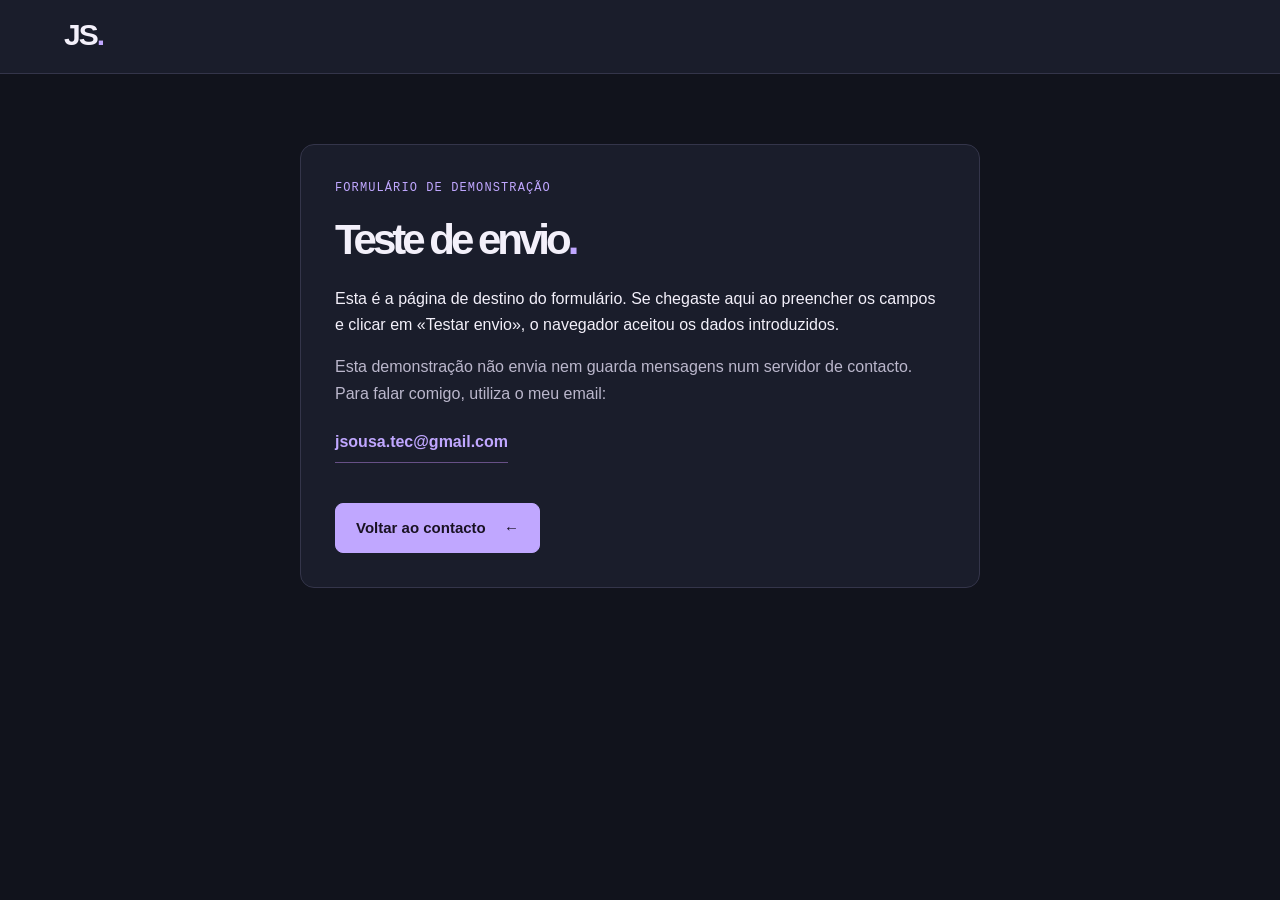
<file: portfolio/confirmacao.html>
<!DOCTYPE html>
<html lang="pt-PT">

<head>
    <meta charset="UTF-8">
    <meta name="viewport" content="width=device-width, initial-scale=1.0">
    <title>Teste do formulário | João Sousa</title>
    <link rel="icon" href="images/portfolio.png" type="image/png">
    <link rel="stylesheet" href="style.css"> 
</head>

<body>
    <header class="site-header">
        <div class="container">
            <a class="brand" href="index.html" aria-label="João Sousa - início">JS<span>.</span></a>
        </div>
    </header>
    <main class="container">
        <section class="panel confirmation">
            <p class="eyebrow">Formulário de demonstração</p>
            <h1>Teste de envio<span>.</span></h1>
            <p>Esta é a página de destino do formulário. Se chegaste aqui ao preencher os campos e clicar
                em «Testar envio», o navegador aceitou os dados introduzidos.</p>
            <p class="muted">Esta demonstração não envia nem guarda mensagens num servidor de contacto.
                Para falar comigo, utiliza o meu email:</p>
            <p><a class="email-link" href="mailto:jsousa.tec@gmail.com">jsousa.tec@gmail.com</a></p>
            <a class="button" href="index.html#contact">Voltar ao contacto <span aria-hidden="true">←</span></a>
        </section>
    </main>
</body>

</html>
</file>
<file: portfolio/style.css>
/* ==================================================
   1. Base: tipografia, cores e box model
   Paleta: fundo #11131c, painéis #1a1d2b,
   texto #f3f0fa, texto secundário #bbb7cc,
   destaque lilás #c0a7ff.
   ================================================== */

/* O padding e a border passam a fazer parte da largura definida. */
* {
    box-sizing: border-box;
}

body {
    margin: 0;
    background-color: #11131c;
    color: #e5e1f0;
    font-family: Arial, Helvetica, sans-serif;
    font-size: 16px;
    line-height: 1.65;
}

.container {
    width: 90%;
    max-width: 1160px;
    margin: 0 auto;
}

h1, h2, h3, p {
    margin-top: 0;
}

h1, h2, h3 {
    color: #f3f0fa;
    line-height: 1.2;
}

h2 {
    margin-bottom: 18px;
    font-size: 27px;
    letter-spacing: -0.7px;
}

h3 {
    margin-bottom: 12px;
    font-size: 20px;
}

p {
    margin-bottom: 16px;
}

a {
    color: #c0a7ff;
    text-decoration: none;
}

a:hover {
    color: #f3f0fa;
    text-decoration: underline;
}

/* O foco permite ver qual o elemento selecionado com a tecla Tab. */
a:focus, button:focus, input:focus, textarea:focus {
    outline: 2px solid #c0a7ff;
    outline-offset: 4px;
}

.muted, .small-note {
    color: #bbb7cc;
}

.small-note {
    margin: 20px 0 0;
    font-size: 13px;
    line-height: 1.7;
}

.eyebrow, .link-category, .image-caption {
    font-family: "Courier New", monospace;
    font-size: 12px;
    letter-spacing: 1.1px;
}

.eyebrow {
    margin-bottom: 16px;
    color: #c0a7ff;
    text-transform: uppercase;
}

/* ==================================================
   2. Cabeçalho e navegação
   ================================================== */

.site-header {
    padding: 20px 0;
    background-color: #1a1d2b;
    border-bottom: 1px solid #34354a;
}

.header-content, .nav-links {
    display: flex;
    align-items: center;
    justify-content: space-between;
}

.header-content {
    flex-direction: column;
    gap: 14px;
}

.brand {
    color: #f3f0fa;
    font-size: 30px;
    font-weight: bold;
    line-height: 1;
    letter-spacing: -2px;
}

.brand span, h1 span, .footer-dot {
    color: #c0a7ff;
}

.brand:hover {
    text-decoration: none;
}

.nav-links {
    flex-wrap: wrap;
    justify-content: center;
    gap: 4px;
    margin: 0;
    padding: 0;
    list-style: none;
}

.nav-links a {
    display: block;
    padding: 10px 12px;
    border-bottom: 2px solid transparent;
    border-radius: 6px;
    color: #d7d2e6;
    font-size: 14px;
}

.nav-links a:hover, .nav-links a:focus {
    background-color: #2b2540;
    border-bottom-color: #c0a7ff;
    color: #e1d4ff;
    text-decoration: none;
}

/* ==================================================
   3. Sobre mim e imagem
   ================================================== */

.hero {
    display: flex;
    flex-direction: column;
    align-items: center;
    gap: 36px;
    padding: 52px 0;
}

.hero-text, .hero-image {
    width: 100%;
}

h1 {
    margin-bottom: 20px;
    font-size: 48px;
    letter-spacing: -2.5px;
}

.hero-subtitle {
    margin-bottom: 22px;
    font-size: 25px;
    line-height: 1.35;
    color: #ded7ef;
}

.intro {
    max-width: 490px;
    color: #bbb7cc;
}

.hero-image img {
    display: block;
    width: 100%;
    height: auto;
    border: 1px solid #5c4786;
    border-radius: 18px;
}

.image-caption {
    display: flex;
    justify-content: space-between;
    gap: 12px;
    margin: 14px 0 0;
    color: #bbb7cc;
    font-size: 10px;
}

/* ==================================================
   4. Botões e ligações de destaque
   ================================================== */

.hero-actions {
    display: flex;
    flex-wrap: wrap;
    align-items: center;
    gap: 24px;
    margin-top: 30px;
}

.button {
    display: inline-block;
    padding: 13px 20px;
    border: 1px solid #c0a7ff;
    border-radius: 8px;
    background-color: #c0a7ff;
    color: #191223;
    font-family: Arial, Helvetica, sans-serif;
    font-size: 15px;
    font-weight: bold;
    line-height: 1.5;
    cursor: pointer;
}

.button span {
    margin-left: 14px;
}

.button:hover {
    background-color: #d6c5ff;
    border-color: #d6c5ff;
    color: #191223;
    text-decoration: none;
}

.text-link {
    font-size: 14px;
}

/* ==================================================
   5. Secções, hobbies e tarefas: grelhas com Flexbox
   ================================================== */

.panel {
    margin-bottom: 24px;
    padding: 28px;
    border: 1px solid #34354a;
    border-radius: 14px;
    background-color: #1a1d2b;
    color: #f3f0fa;
}

.personal-grid, .links-grid {
    display: flex;
    flex-wrap: wrap;
    justify-content: space-between;
}

.personal-card, .link-card {
    width: 100%;
}

.hobby-list {
    display: flex;
    flex-wrap: wrap;
    gap: 10px;
    margin: 24px 0 0;
    padding: 0;
    list-style: none;
}

.hobby-list li {
    padding: 8px 12px;
    border: 1px solid #514267;
    border-radius: 6px;
    background-color: #2b2540;
    color: #e1d4ff;
    font-size: 14px;
}

.task-list {
    margin: 20px 0 0;
    padding-left: 25px;
}

.task-list li {
    padding: 5px 0 5px 8px;
    color: #ded7ef;
}

/* ==================================================
   6. Links favoritos
   ================================================== */

.section-intro {
    margin-bottom: 26px;
}

.link-card {
    margin-bottom: 16px;
    padding: 22px;
    border: 1px solid #34354a;
    border-radius: 10px;
    background-color: #141722;
}

.link-category {
    margin-bottom: 22px;
    color: #bbb7cc;
    text-transform: uppercase;
}

.link-card h3 a {
    display: flex;
    justify-content: space-between;
    gap: 8px;
    color: #e1d4ff;
}

.link-card p:last-child {
    margin-bottom: 0;
    color: #bbb7cc;
    font-size: 14px;
}

/* ==================================================
   7. Tabela do horário
   ================================================== */

table {
    width: 100%;
    border-collapse: collapse;
    text-align: left;
    font-size: 15px;
}

th, td {
    padding: 16px;
    border: 1px solid #414258;
}

thead th {
    background-color: #c0a7ff;
    color: #191223;
    font-weight: bold;
}

tbody th {
    font-weight: normal;
}

tbody tr:nth-child(even) {
    background-color: #242737;
}

/* ==================================================
   8. Contacto e formulário
   ================================================== */

.contact-layout, .form-row {
    display: flex;
    flex-direction: column;
    gap: 28px;
}

.contact-text, form, .form-field {
    width: 100%;
}

.email-link {
    display: inline-block;
    padding: 6px 0;
    border-bottom: 1px solid #675086;
    font-weight: bold;
}

.form-row {
    gap: 0;
}

label {
    display: block;
    margin-bottom: 8px;
    font-size: 14px;
}

label span {
    color: #bbb7cc;
    font-size: 11px;
}

input, textarea {
    width: 100%;
    margin-bottom: 20px;
    padding: 13px 14px;
    border: 1px solid #70718b;
    border-radius: 8px;
    background-color: #11131c;
    color: #f3f0fa;
    font-family: Arial, Helvetica, sans-serif;
    font-size: 16px;
    line-height: 1.5;
}

textarea {
    display: block;
    resize: vertical;
}

/* ==================================================
   9. Pseudo-elementos: decoração dos títulos e campos
   ================================================== */

/* Cria uma pequena linha decorativa depois de cada título h2. */
h2::after {
    content: "";
    display: block;
    width: 34px;
    height: 3px;
    margin-top: 16px;
    border-radius: 2px;
    background-color: #c0a7ff;
}

input::placeholder, textarea::placeholder {
    color: #a7a3b9;
}

::selection {
    background-color: #c0a7ff;
    color: #191223;
}

/* ==================================================
   10. Rodapé e página de confirmação
   ================================================== */

.site-footer {
    display: flex;
    flex-direction: column;
    gap: 8px;
    padding: 12px 0 32px;
    color: #bbb7cc;
    font-size: 13px;
}

.site-footer p {
    margin: 0;
}

.confirmation {
    max-width: 680px;
    margin: 70px auto;
}

.confirmation h1 {
    font-size: 42px;
}

.confirmation .button {
    margin-top: 24px;
}

/* ==================================================
   11. Responsividade: três intervalos explícitos
   Mobile: até 599px | Tablet: 600-991px
   Desktop: a partir de 992px
   ================================================== */

/* MOBILE: uma coluna, menu que quebra em várias linhas. */
@media (max-width: 599px) {
    .container {
        width: 92%;
    }

    .panel {
        padding: 22px 18px;
    }

    .hero {
        padding: 38px 0;
    }

    h1 {
        font-size: 44px;
    }

    h2 {
        font-size: 24px;
    }

    .nav-links a {
        padding: 9px 10px;
        font-size: 13px;
    }

    th, td {
        padding: 12px 7px;
        font-size: 12px;
    }

    .link-card {
        padding: 20px;
    }
}

/* TABLET: duas colunas nos interesses e nos links. */
@media (min-width: 600px) and (max-width: 991px) {
    .hero {
        flex-direction: row;
        justify-content: space-between;
        gap: 24px;
    }

    .hero-text {
        width: 55%;
    }

    .hero-image {
        width: 40%;
    }

    h1 {
        font-size: 54px;
    }

    .personal-card, .link-card {
        width: 48%;
    }

    .form-row {
        flex-direction: row;
        justify-content: space-between;
    }

    .form-field {
        width: 48%;
    }
}

/* DESKTOP: navegação horizontal e três colunas nos links. */
@media (min-width: 992px) {
    .header-content, .hero, .contact-layout, .form-row, .site-footer {
        flex-direction: row;
        justify-content: space-between;
    }

    .hero {
        padding: 72px 0;
    }

    .hero-text {
        width: 54%;
    }

    .hero-image {
        width: 39%;
    }

    h1 {
        font-size: 80px;
        letter-spacing: -4px;
    }

    .hero-subtitle {
        font-size: 30px;
    }

    .panel {
        padding: 34px;
    }

    .personal-card, .form-field {
        width: 48%;
    }

    .link-card {
        width: 31.5%;
        margin-bottom: 0;
    }

    .contact-text {
        width: 37%;
    }

    form {
        width: 57%;
    }

    .site-footer {
        align-items: center;
    }
}
</file>
